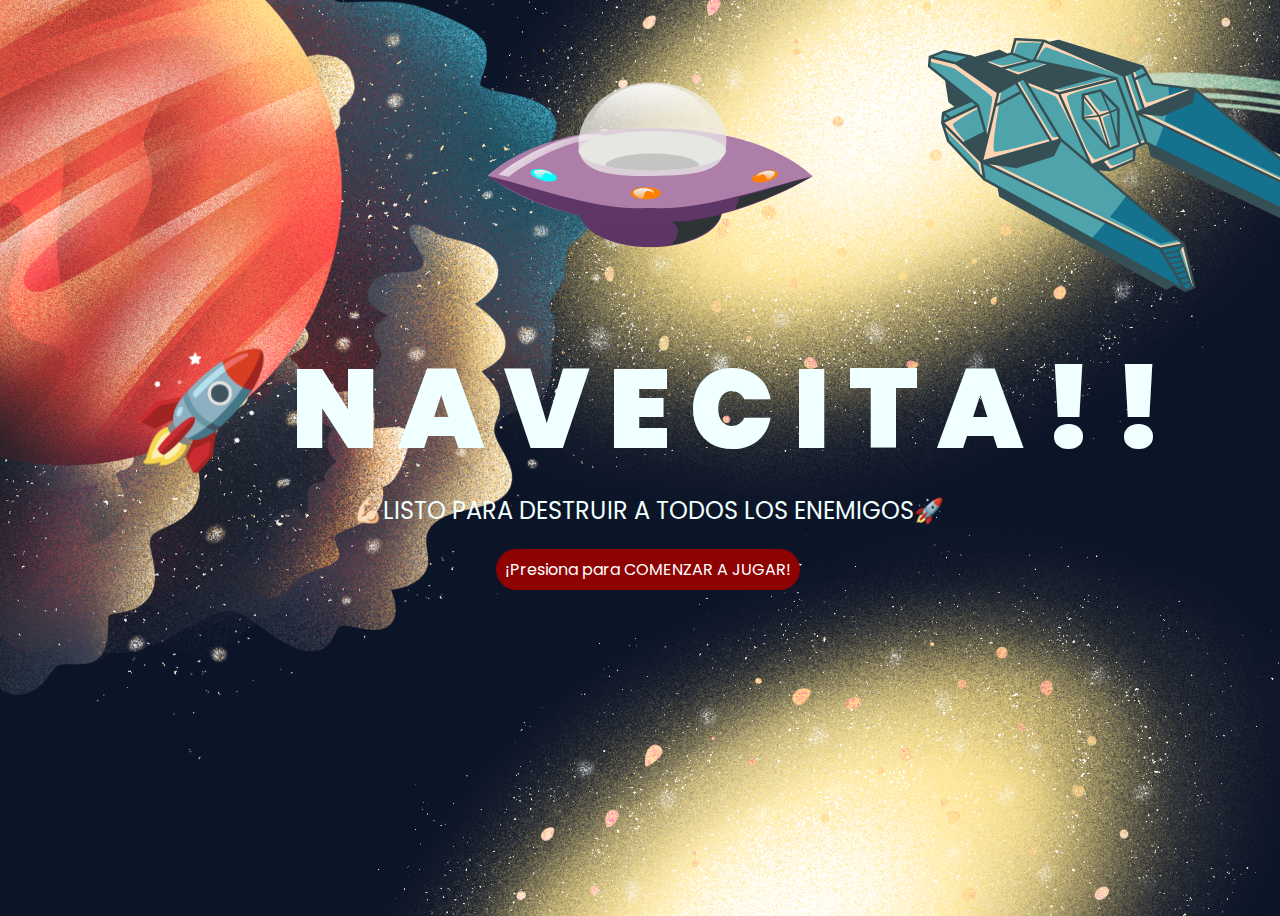
<file: index.html>
<!DOCTYPE html>
<html lang="es">

<head>
    <meta charset="UTF-8">
    <meta http-equiv="X-UA-Compatible" content="IE=edge">
    <meta name="viewport" content="width=device-width, initial-scale=1.0">
    <link rel="stylesheet" href="css/style1.css">
    <link rel="icon" href="images/nave1.png" type="images/x-icon">
    <title>Spaceship</title>
</head>

<body>
    <div class="greetings">
        <span>🚀</span>
        <span>N</span>
        <span>A</span>
        <span>V</span>
        <span>E</span>
        <span>C</span>
        <span>I</span>
        <span>T</span>
        <span>A</span>
        <span>!</span>
        <span>!</span>
    </div>
    <div class="description">
        <span>💪🏻LISTO PARA DESTRUIR A TODOS LOS ENEMIGOS🚀</span>
    </div>
    <div class="button">
        <button class="botones">
            <a href="main.html" style="color: #fff;">¡Presiona para COMENZAR A JUGAR!</a>
        </button>
    </div>

   
</body>

</html>
</file>
<file: css/style1.css>
@import url('https://fonts.googleapis.com/css2?family=Poppins:ital,wght@0,500;1,900&display=swap');
*{
    font-family: 'Poppins',cursive;
}
body { background-image: url("../images/pared.png"); }

body{
    color: azure;
    width: 100%;
    height: 100vh;
    display: flex;
    flex-direction: column;
    align-items: center;
    justify-content: center;
    background-color: black;
    /* padding-top: -30; */
}

.botones{
    padding: 9px;
    border-radius: 80px;
    background-color: transparent;
    border: none;
}

.botones a{
    background-color: #8f0202;
    padding: 9px;
    border-radius: 90px;
    -webkit-border-radius: 90px;
    -moz-border-radius: 90px;
    -ms-border-radius: 90px;
    -o-border-radius: 90px;

}

.botones a:focus{
    background-color: rgb(50, 194, 194);
}

.greetings{
    font-size: 7rem;
    font-weight: 900;
}
.greetings > span{
    animation: glow 2.5s ease-in-out infinite;
}
@keyframes glow{
    0%, 100%{
        color: #fff;
        text-shadow: 0 0 12px #39c6d6, 0 0 50px #39c6d6, 0 0 100px #39c6d6;
    }
    10%, 90%{
        color: #040338;
        text-shadow: none;
    }
}
.greetings > span:nth-child(2){
    animation-delay: .2s ;
}
.greetings > span:nth-child(3){
    animation-delay: .4s ;
}
.greetings > span:nth-child(4){
    animation-delay: .6s;
}
.greetings > span:nth-child(5){
    animation-delay: .8s;
}
.greetings > span:nth-child(6){
    animation-delay: 1s;
}

.description{
    font-size: 1.5rem;
    margin-bottom: 20px;
}

.button a{
    text-decoration: none;
    font-size: 1rem;
    color: #111;
}

@media screen and (max-width:574px){
    .greetings{
        display: block;
        font-size: 4rem;
        font-weight: 800;
        text-align: center;
    }
    .description{
        font-size: 2rem;
    }
    
    .button a{
        font-size: 1rem;
    }
}
</file>
